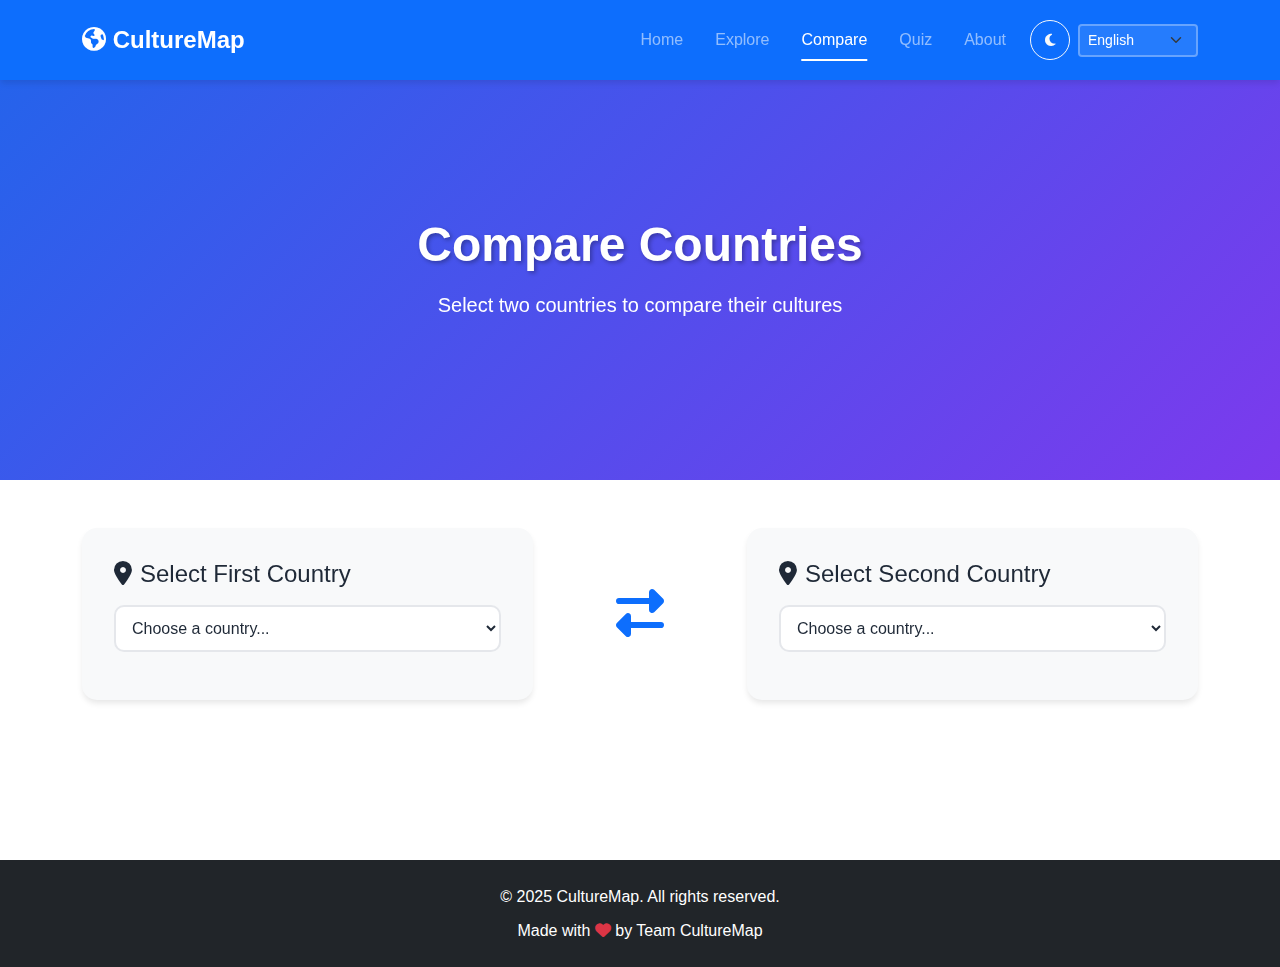
<file: pages/compare.html>
<!DOCTYPE html>
<html lang="en">
<head>
    <meta charset="UTF-8">
    <meta name="viewport" content="width=device-width, initial-scale=1.0">
    <title>Compare Countries - CultureMap</title>
    
    <!-- Bootstrap 5 -->
    <link href="https://cdn.jsdelivr.net/npm/bootstrap@5.3.0/dist/css/bootstrap.min.css" rel="stylesheet">
    
    <!-- AOS Animation Library -->
    <link href="https://unpkg.com/aos@2.3.1/dist/aos.css" rel="stylesheet">
    
    <!-- Font Awesome -->
    <link rel="stylesheet" href="https://cdnjs.cloudflare.com/ajax/libs/font-awesome/6.4.0/css/all.min.css">
    
    <!-- Custom CSS -->
    <link rel="stylesheet" href="../css/style.css">
</head>
<body>
    <!-- Navigation -->
    <nav class="navbar navbar-expand-lg navbar-dark bg-primary sticky-top">
        <div class="container">
            <a class="navbar-brand" href="../index.html">
                <i class="fas fa-globe-americas"></i>
                <span data-translate="title">CultureMap</span>
            </a>
            <button class="navbar-toggler" type="button" data-bs-toggle="collapse" data-bs-target="#navbarNav">
                <span class="navbar-toggler-icon"></span>
            </button>
            <div class="collapse navbar-collapse" id="navbarNav">
                <ul class="navbar-nav ms-auto align-items-center">
                    <li class="nav-item">
                        <a class="nav-link" href="../index.html" data-translate="nav-home">Home</a>
                    </li>
                    <li class="nav-item">
                        <a class="nav-link" href="explore.html" data-translate="nav-explore">Explore</a>
                    </li>
                    <li class="nav-item">
                        <a class="nav-link active" href="compare.html" data-translate="nav-compare">Compare</a>
                    </li>
                    <li class="nav-item">
                        <a class="nav-link" href="quiz.html" data-translate="nav-quiz">Quiz</a>
                    </li>
                    <li class="nav-item">
                        <a class="nav-link" href="about.html" data-translate="nav-about">About</a>
                    </li>
                    <li class="nav-item ms-2">
                        <button class="btn btn-sm btn-outline-light theme-toggle" id="themeToggle" title="Toggle Dark Mode">
                            <i class="fas fa-moon"></i>
                        </button>
                    </li>
                    <li class="nav-item ms-2">
                        <select class="form-select form-select-sm language-select" id="languageSelect">
                            <option value="en">English</option>
                            <option value="ru">Русский</option>
                        </select>
                    </li>
                </ul>
            </div>
        </div>
    </nav>

    <!-- Page Header -->
    <section class="hero-section text-center py-5">
        <div class="container">
            <h1 class="display-4 fw-bold mb-3" data-aos="fade-up" data-translate="compare-title">
                Compare Countries
            </h1>
            <p class="lead mb-4" data-aos="fade-up" data-aos-delay="200" data-translate="compare-subtitle">
                Select two countries to compare their cultures
            </p>
        </div>
    </section>

    <!-- Comparison Tool -->
    <section class="py-5">
        <div class="container">
            <!-- Country Selectors -->
            <div class="row mb-5" data-aos="fade-up">
                <div class="col-md-5">
                    <div class="compare-card">
                        <h4 class="mb-3"><i class="fas fa-map-marker-alt me-2"></i><span data-translate="compare-select-first">Select First Country</span></h4>
                        <select id="country1Select" class="compare-select">
                            <option value="">Choose a country...</option>
                        </select>
                        <div id="country1Preview" class="mt-4" style="display: none;">
                        </div>
                    </div>
                </div>
                
                <div class="col-md-2 d-flex align-items-center justify-content-center">
                    <div class="text-center">
                        <i class="fas fa-exchange-alt fa-3x text-primary"></i>
                    </div>
                </div>
                
                <div class="col-md-5">
                    <div class="compare-card">
                        <h4 class="mb-3"><i class="fas fa-map-marker-alt me-2"></i><span data-translate="compare-select-second">Select Second Country</span></h4>
                        <select id="country2Select" class="compare-select">
                            <option value="">Choose a country...</option>
                        </select>
                        <div id="country2Preview" class="mt-4" style="display: none;">
                        </div>
                    </div>
                </div>
            </div>

            <div id="comparisonResults" style="display: none;">
                <div class="text-center mb-4">
                    <button id="resetCompareBtn" class="btn btn-outline-secondary">
                        <i class="fas fa-redo me-2"></i>Reset Comparison
                    </button>
                </div>

                <!-- Side-by-Side Comparison -->
                <div class="row g-4" data-aos="fade-up">
                    <div class="col-12">
                        <div class="compare-card">
                            <h4 class="mb-4"><i class="fas fa-info-circle me-2"></i>Basic Information</h4>
                            <table class="comparison-table">
                                <tbody>
                                    <tr>
                                        <th style="width: 40%">Country</th>
                                        <td id="compare-name-1"></td>
                                        <td id="compare-name-2"></td>
                                    </tr>
                                    <tr>
                                        <th>Capital</th>
                                        <td id="compare-capital-1"></td>
                                        <td id="compare-capital-2"></td>
                                    </tr>
                                    <tr>
                                        <th>Population</th>
                                        <td id="compare-population-1"></td>
                                        <td id="compare-population-2"></td>
                                    </tr>
                                    <tr>
                                        <th>Language</th>
                                        <td id="compare-language-1"></td>
                                        <td id="compare-language-2"></td>
                                    </tr>
                                </tbody>
                            </table>
                        </div>
                    </div>

                    <!-- Traditions -->
                    <div class="col-md-6">
                        <div class="compare-card h-100">
                            <h5 class="mb-3"><i class="fas fa-handshake me-2 text-primary"></i>Traditions</h5>
                            <div id="compare-traditions-1" class="mb-3"></div>
                        </div>
                    </div>
                    <div class="col-md-6">
                        <div class="compare-card h-100">
                            <h5 class="mb-3"><i class="fas fa-handshake me-2 text-primary"></i>Traditions</h5>
                            <div id="compare-traditions-2"></div>
                        </div>
                    </div>

                    <!-- Music -->
                    <div class="col-md-6">
                        <div class="compare-card h-100">
                            <h5 class="mb-3"><i class="fas fa-music me-2 text-success"></i>Music</h5>
                            <div id="compare-music-1"></div>
                        </div>
                    </div>
                    <div class="col-md-6">
                        <div class="compare-card h-100">
                            <h5 class="mb-3"><i class="fas fa-music me-2 text-success"></i>Music</h5>
                            <div id="compare-music-2"></div>
                        </div>
                    </div>

                    <!-- Cuisine -->
                    <div class="col-md-6">
                        <div class="compare-card h-100">
                            <h5 class="mb-3"><i class="fas fa-utensils me-2 text-warning"></i>Cuisine</h5>
                            <div id="compare-cuisine-1"></div>
                        </div>
                    </div>
                    <div class="col-md-6">
                        <div class="compare-card h-100">
                            <h5 class="mb-3"><i class="fas fa-utensils me-2 text-warning"></i>Cuisine</h5>
                            <div id="compare-cuisine-2"></div>
                        </div>
                    </div>

                    <!-- Festivals -->
                    <div class="col-md-6">
                        <div class="compare-card h-100">
                            <h5 class="mb-3"><i class="fas fa-calendar-alt me-2 text-danger"></i>Festivals</h5>
                            <div id="compare-festivals-1"></div>
                        </div>
                    </div>
                    <div class="col-md-6">
                        <div class="compare-card h-100">
                            <h5 class="mb-3"><i class="fas fa-calendar-alt me-2 text-danger"></i>Festivals</h5>
                            <div id="compare-festivals-2"></div>
                        </div>
                    </div>
                </div>
            </div>
        </div>
    </section>

    <!-- Footer -->
    <footer class="footer bg-dark text-white py-4">
        <div class="container text-center">
            <p class="mb-2">&copy; 2025 CultureMap. <span data-translate="footer-rights">All rights reserved</span>.</p>
            <p class="mb-0">
                <span data-translate="footer-made">Made with</span> <i class="fas fa-heart text-danger"></i> 
                <span data-translate="footer-by">by Team CultureMap</span>
            </p>
        </div>
    </footer>

    <!-- Back to Top Button -->
    <button id="backToTop" class="btn btn-primary back-to-top" title="Back to top">
        <i class="fas fa-arrow-up"></i>
    </button>

    <!-- Scripts -->
    <script src="https://code.jquery.com/jquery-3.6.0.min.js"></script>
    <script src="https://cdn.jsdelivr.net/npm/bootstrap@5.3.0/dist/js/bootstrap.bundle.min.js"></script>
    <script src="https://unpkg.com/aos@2.3.1/dist/aos.js"></script>
    
    <!-- Custom Scripts -->
    <script src="../js/data.js"></script>
    <script src="../js/translations.js"></script>
    <script src="../js/theme.js"></script>
    <script src="../js/compare.js"></script>
</body>
</html>
</file>
<file: css/style.css>
/* ===========================
   CSS Variables & Root Styles
   =========================== */
   :root {
    --primary-color: #2563eb;
    --secondary-color: #7c3aed;
    --success-color: #10b981;
    --warning-color: #f59e0b;
    --danger-color: #ef4444;
    --info-color: #06b6d4;
    
    --bg-primary: #ffffff;
    --bg-secondary: #f8f9fa;
    --bg-dark: #1f2937;
    --text-primary: #1f2937;
    --text-secondary: #6b7280;
    --border-color: #e5e7eb;
    
    --shadow-sm: 0 1px 2px 0 rgba(0, 0, 0, 0.05);
    --shadow-md: 0 4px 6px -1px rgba(0, 0, 0, 0.1);
    --shadow-lg: 0 10px 15px -3px rgba(0, 0, 0, 0.1);
    --shadow-xl: 0 20px 25px -5px rgba(0, 0, 0, 0.1);
    
    --transition: all 0.3s ease;
}

/* Dark Mode Variables */
body.dark-mode {
    --bg-primary: #111827;
    --bg-secondary: #1f2937;
    --bg-dark: #030712;
    --text-primary: #f9fafb;
    --text-secondary: #d1d5db;
    --border-color: #374151;
}

/* ===========================
   Global Styles
   =========================== */
* {
    margin: 0;
    padding: 0;
    box-sizing: border-box;
}

body {
    font-family: 'Segoe UI', Tahoma, Geneva, Verdana, sans-serif;
    background-color: var(--bg-primary);
    color: var(--text-primary);
    transition: var(--transition);
    line-height: 1.6;
}

/* Smooth Scrolling */
html {
    scroll-behavior: smooth;
}

/* ===========================
   Navigation Styles
   =========================== */
.navbar {
    box-shadow: var(--shadow-md);
    padding: 1rem 0;
    transition: var(--transition);
}

.navbar-brand {
    font-size: 1.5rem;
    font-weight: bold;
    transition: var(--transition);
}

.navbar-brand:hover {
    transform: scale(1.05);
}

.nav-link {
    font-weight: 500;
    margin: 0 0.5rem;
    transition: var(--transition);
    position: relative;
}

.nav-link::after {
    content: '';
    position: absolute;
    bottom: 0;
    left: 50%;
    width: 0;
    height: 2px;
    background-color: #fff;
    transition: var(--transition);
    transform: translateX(-50%);
}

.nav-link:hover::after,
.nav-link.active::after {
    width: 80%;
}

.theme-toggle {
    border-radius: 50%;
    width: 40px;
    height: 40px;
    display: flex;
    align-items: center;
    justify-content: center;
    transition: var(--transition);
}

.theme-toggle:hover {
    transform: rotate(180deg);
}

.language-select {
    width: 120px;
    border: 2px solid rgba(255, 255, 255, 0.3);
    background-color: rgba(255, 255, 255, 0.1);
    color: #fff;
    transition: var(--transition);
}

.language-select:focus {
    border-color: #fff;
    background-color: rgba(255, 255, 255, 0.2);
}

.language-select option {
    background-color: var(--bg-dark);
    color: var(--text-primary);
}

/* ===========================
   Hero Section
   =========================== */
.hero-section {
    background: linear-gradient(135deg, var(--primary-color) 0%, var(--secondary-color) 100%);
    color: white;
    min-height: 400px;
    display: flex;
    align-items: center;
}

body.dark-mode .hero-section {
    background: linear-gradient(135deg, #1e3a8a 0%, #581c87 100%);
}

.hero-section h1 {
    font-size: 3rem;
    text-shadow: 2px 2px 4px rgba(0, 0, 0, 0.3);
}

.search-container {
    margin-top: 2rem;
}

.search-container .input-group {
    box-shadow: var(--shadow-xl);
    border-radius: 50px;
    overflow: hidden;
}

.search-container input {
    border: none;
    padding: 0.75rem 1.5rem;
}

.search-container .input-group-text {
    border: none;
    padding: 0 1rem;
}

/* Stats Cards */
.stat-card {
    padding: 2rem;
    background: rgba(255, 255, 255, 0.1);
    backdrop-filter: blur(10px);
    border-radius: 15px;
    transition: var(--transition);
    border: 1px solid rgba(255, 255, 255, 0.2);
}

.stat-card:hover {
    transform: translateY(-5px);
    background: rgba(255, 255, 255, 0.15);
}

.counter {
    font-size: 3rem;
}

/* ===========================
   Map Section
   =========================== */
.map-section {
    background-color: var(--bg-secondary);
    transition: var(--transition);
}

#map {
    box-shadow: var(--shadow-lg);
    z-index: 1;
}

.leaflet-popup-content-wrapper {
    border-radius: 12px;
    padding: 0;
}

.leaflet-popup-content {
    margin: 0;
    min-width: 200px;
}

.popup-content {
    padding: 1rem;
}

.popup-content h5 {
    margin-bottom: 0.5rem;
    color: var(--primary-color);
}

.popup-content .btn {
    width: 100%;
    margin-top: 0.5rem;
}

/* ===========================
   Country Cards
   =========================== */
.country-card {
    background: var(--bg-primary);
    border: 1px solid var(--border-color);
    border-radius: 15px;
    overflow: hidden;
    transition: var(--transition);
    box-shadow: var(--shadow-sm);
    cursor: pointer;
    height: 100%;
}

.country-card:hover {
    transform: translateY(-10px);
    box-shadow: var(--shadow-xl);
    border-color: var(--primary-color);
}

.country-card-image {
    width: 100%;
    height: 200px;
    object-fit: cover;
    transition: var(--transition);
}

.country-card:hover .country-card-image {
    transform: scale(1.1);
}

.country-card-body {
    padding: 1.5rem;
}

.country-flag {
    font-size: 3rem;
    margin-bottom: 0.5rem;
}

.country-name {
    font-size: 1.5rem;
    font-weight: bold;
    margin-bottom: 0.5rem;
    color: var(--text-primary);
}

.country-description {
    color: var(--text-secondary);
    font-size: 0.9rem;
    margin-bottom: 1rem;
}

.country-tags {
    display: flex;
    flex-wrap: wrap;
    gap: 0.5rem;
}

.country-tag {
    background: var(--bg-secondary);
    padding: 0.25rem 0.75rem;
    border-radius: 20px;
    font-size: 0.8rem;
    color: var(--text-secondary);
    transition: var(--transition);
}

.country-tag:hover {
    background: var(--primary-color);
    color: white;
}

/* ===========================
   Filter Buttons
   =========================== */
.filter-buttons {
    display: flex;
    gap: 0.5rem;
    flex-wrap: wrap;
}

.filter-buttons .btn {
    border-radius: 20px;
    transition: var(--transition);
}

.filter-buttons .btn.active {
    background-color: var(--primary-color);
    color: white;
    border-color: var(--primary-color);
}

/* ===========================
   CTA Section
   =========================== */
.cta-section {
    position: relative;
    overflow: hidden;
}

.cta-section::before {
    content: '';
    position: absolute;
    top: 0;
    left: 0;
    right: 0;
    bottom: 0;
    background: linear-gradient(135deg, rgba(37, 99, 235, 0.9) 0%, rgba(124, 58, 237, 0.9) 100%);
    z-index: 1;
}

.cta-section .container {
    position: relative;
    z-index: 2;
}

/* ===========================
   Featured Section
   =========================== */
.featured-section {
    padding: 4rem 0;
}

body.dark-mode .featured-section {
    background-color: var(--bg-primary);
}

/* ===========================
   Modal Styles
   =========================== */
.modal-content {
    background-color: var(--bg-primary);
    color: var(--text-primary);
    border: 1px solid var(--border-color);
    border-radius: 15px;
}

.modal-header {
    border-bottom: 1px solid var(--border-color);
}

.modal-footer {
    border-top: 1px solid var(--border-color);
}

/* ===========================
   Back to Top Button
   =========================== */
.back-to-top {
    position: fixed;
    bottom: 30px;
    right: 30px;
    width: 50px;
    height: 50px;
    border-radius: 50%;
    display: none;
    align-items: center;
    justify-content: center;
    z-index: 1000;
    box-shadow: var(--shadow-lg);
    transition: var(--transition);
}

.back-to-top:hover {
    transform: translateY(-5px);
}

.back-to-top.show {
    display: flex;
}

/* ===========================
   Footer
   =========================== */
.footer {
    margin-top: 4rem;
}

/* ===========================
   Page Specific Styles
   =========================== */

/* Explore Page */
.category-filter {
    background: var(--bg-secondary);
    padding: 2rem;
    border-radius: 15px;
    margin-bottom: 2rem;
}

.category-btn {
    width: 100%;
    margin-bottom: 0.5rem;
    transition: var(--transition);
}

/* Gallery */
.gallery-item {
    position: relative;
    overflow: hidden;
    border-radius: 15px;
    cursor: pointer;
    height: 250px;
}

.gallery-item img {
    width: 100%;
    height: 100%;
    object-fit: cover;
    transition: var(--transition);
}

.gallery-item:hover img {
    transform: scale(1.1);
}

.gallery-overlay {
    position: absolute;
    top: 0;
    left: 0;
    right: 0;
    bottom: 0;
    background: linear-gradient(to top, rgba(0, 0, 0, 0.7), transparent);
    display: flex;
    align-items: flex-end;
    padding: 1rem;
    color: white;
    opacity: 0;
    transition: var(--transition);
}

.gallery-item:hover .gallery-overlay {
    opacity: 1;
}

/* Quiz Page */
.quiz-container {
    max-width: 800px;
    margin: 2rem auto;
    background: var(--bg-primary);
    border-radius: 15px;
    padding: 2rem;
    box-shadow: var(--shadow-lg);
}

.quiz-question {
    font-size: 1.5rem;
    margin-bottom: 2rem;
    color: var(--text-primary);
}

.quiz-option {
    background: var(--bg-secondary);
    padding: 1rem;
    margin-bottom: 1rem;
    border-radius: 10px;
    border: 2px solid transparent;
    cursor: pointer;
    transition: var(--transition);
}

.quiz-option:hover {
    border-color: var(--primary-color);
    background: var(--bg-primary);
}

.quiz-option.selected {
    border-color: var(--primary-color);
    background: rgba(37, 99, 235, 0.1);
}

.quiz-option.correct {
    border-color: var(--success-color);
    background: rgba(16, 185, 129, 0.1);
}

.quiz-option.incorrect {
    border-color: var(--danger-color);
    background: rgba(239, 68, 68, 0.1);
}

.quiz-progress {
    height: 10px;
    border-radius: 10px;
    margin-bottom: 2rem;
}

.quiz-score {
    text-align: center;
    padding: 2rem;
}

.quiz-score h2 {
    font-size: 3rem;
    color: var(--primary-color);
}

/* Compare Page */
.compare-container {
    display: grid;
    grid-template-columns: 1fr 1fr;
    gap: 2rem;
    margin-top: 2rem;
}

.compare-card {
    background: var(--bg-secondary);
    padding: 2rem;
    border-radius: 15px;
    box-shadow: var(--shadow-md);
}

.compare-select {
    width: 100%;
    padding: 0.75rem;
    border-radius: 10px;
    border: 2px solid var(--border-color);
    background: var(--bg-primary);
    color: var(--text-primary);
    margin-bottom: 1rem;
}

.comparison-table {
    width: 100%;
    margin-top: 2rem;
}

.comparison-table th,
.comparison-table td {
    padding: 1rem;
    border-bottom: 1px solid var(--border-color);
}

/* About/Team Page */
.team-member {
    background: var(--bg-primary);
    border-radius: 15px;
    padding: 2rem;
    text-align: center;
    box-shadow: var(--shadow-md);
    transition: var(--transition);
}

.team-member:hover {
    transform: translateY(-10px);
    box-shadow: var(--shadow-xl);
}

.team-avatar {
    width: 150px;
    height: 150px;
    border-radius: 50%;
    margin: 0 auto 1rem;
    background: linear-gradient(135deg, var(--primary-color), var(--secondary-color));
    display: flex;
    align-items: center;
    justify-content: center;
    font-size: 3rem;
    color: white;
    overflow: hidden;
    position: relative;
}

.team-avatar-img {
    width: 100%;
    height: 100%;
    object-fit: cover;
    position: absolute;
    top: 0;
    left: 0;
}

.team-name {
    font-size: 1.5rem;
    font-weight: bold;
    margin-bottom: 0.5rem;
}

.team-role {
    color: var(--primary-color);
    font-weight: 600;
    margin-bottom: 1rem;
}

.team-description {
    color: var(--text-secondary);
    font-size: 0.9rem;
}

/* ===========================
   Responsive Design
   =========================== */
@media (max-width: 768px) {
    .hero-section h1 {
        font-size: 2rem;
    }
    
    .counter {
        font-size: 2rem;
    }
    
    .filter-buttons {
        justify-content: center;
    }
    
    .compare-container {
        grid-template-columns: 1fr;
    }
    
    .navbar-brand {
        font-size: 1.2rem;
    }
    
    .language-select {
        width: 100px;
    }
}

@media (max-width: 576px) {
    .hero-section {
        padding: 3rem 0;
    }
    
    .stat-card {
        padding: 1rem;
    }
    
    #map {
        height: 300px !important;
    }
    
    .quiz-container {
        padding: 1rem;
    }
}

/* ===========================
   Animations
   =========================== */
@keyframes fadeIn {
    from {
        opacity: 0;
        transform: translateY(20px);
    }
    to {
        opacity: 1;
        transform: translateY(0);
    }
}

@keyframes slideIn {
    from {
        transform: translateX(-100%);
    }
    to {
        transform: translateX(0);
    }
}

@keyframes pulse {
    0%, 100% {
        transform: scale(1);
    }
    50% {
        transform: scale(1.05);
    }
}

/* Loading Spinner */
.loading-spinner {
    display: inline-block;
    width: 40px;
    height: 40px;
    border: 4px solid rgba(37, 99, 235, 0.3);
    border-top-color: var(--primary-color);
    border-radius: 50%;
    animation: spin 1s linear infinite;
}

@keyframes spin {
    to {
        transform: rotate(360deg);
    }
}

/* ===========================
   Utility Classes
   =========================== */
.text-gradient {
    background: linear-gradient(135deg, var(--primary-color), var(--secondary-color));
    -webkit-background-clip: text;
    -webkit-text-fill-color: transparent;
    background-clip: text;
}

.glass-effect {
    background: rgba(255, 255, 255, 0.1);
    backdrop-filter: blur(10px);
    border: 1px solid rgba(255, 255, 255, 0.2);
}

.hover-lift {
    transition: var(--transition);
}

.hover-lift:hover {
    transform: translateY(-5px);
}
</file>
